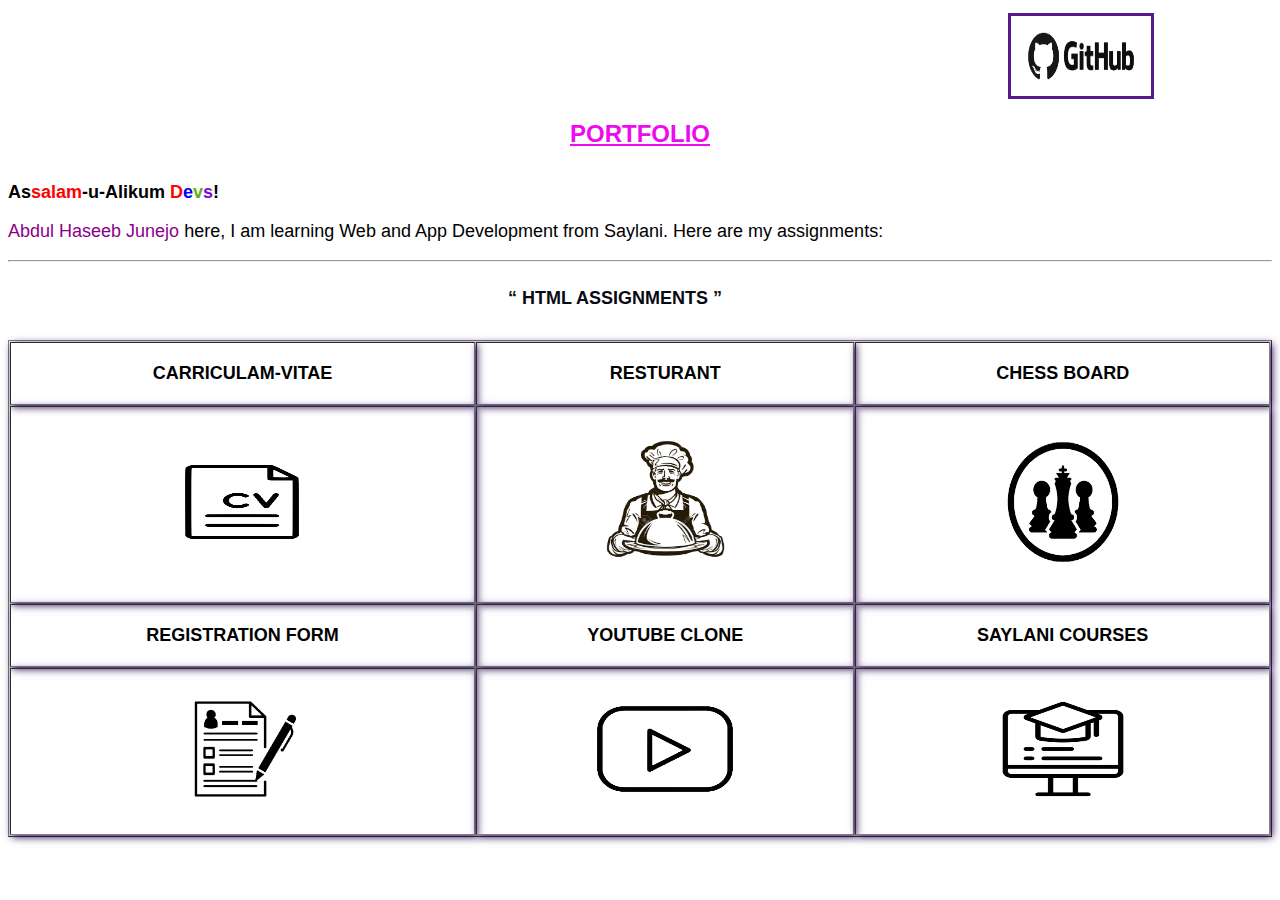
<file: Assignments/index.html>
<!DOCTYPE html>
<html lang="en">

<head>
    <meta charset="UTF-8">
    <meta name="viewport" content="width=device-width, initial-scale=1.0">
    <title>Document</title>
    <style>
        * {
            font-family: Arial, Helvetica, sans-serif ;
             font-size: large;
        }

        body{
            background-color:rgb(255, 255, 255);
        }

        .logo{
            height: 80px;
            width: 140px;
            margin-top: 5px;
            margin-left: 1000px;
            border-style: solid;
        }

        .headings {
            display: flex;
            flex-direction: column;
            align-items: center;
        }

        h1 {
            font-family: sans-serif;
            text-decoration: underline;
            color: rgb(238, 10, 238);
            font-size: x-large;
        }

        h2 {
             text-indent: 500px;
            color:rgb(9, 9, 19);
            font-size: x-large;
        }

        table{
            margin-top: 30px;
            background-color: rgb(255, 255, 255);
        }
        td{
            padding-top: 20px;
            padding-bottom: 20px;
            box-shadow: rgb(40, 7, 81) 2px 2px 8px;
            font-weight: bold;
            text-transform: uppercase;

        }

        .cv{
            height: 80px;
            width: 130px;
            
        }
        .rest{
            height: 150px;
            width: 150px;   
        }
        .chess{
            height: 120px;
            width: 150px;
        }
        .reg{
            height: 120px;
            width: 120px;
        }        
        .yout{
            height: 90px;
            width: 140px;
        }
        .courses{
            height: 100px;
            width: 140px;
        }
        
        .cv:hover{
            background-color: rgb(237, 234, 234);
        }
        .rest:hover{
            background-color: rgb(237, 234, 234);
        }
        .chess:hover{
            background-color: rgb(237, 234, 234);
        }
        .reg:hover{
            background-color: rgb(237, 234, 234);
        }
        .yout:hover{
            background-color: rgb(237, 234, 234);
        }
        .courses:hover{
            background-color: rgb(237, 234, 234);

        }



    </style>
</head>

<body>
        <div>
           <a href=""> <img class="logo" src="./imagesforportf/gitlogo.png" alt=""></a>
        </div>
    <div class="headings">
        <h1>PORTFOLIO</h1>
        
    </div>
    <h3>As<span style="color:red;" >salam</span>-u-Alikum <span style="color: red;">D</span><span style="color: blue;">e</span><span
            style="color: rgb(105, 172, 28);">v</span><span style="color: rgb(120, 14, 219);">s</span><span>!</span>
        </h4>
        <p> <span style="color: darkmagenta;" > Abdul Haseeb Junejo </span>here, I am learning Web and App Development from Saylani. Here are my assignments:</p>
        <hr>
        <h2> <q> HTML ASSIGNMENTS </q> </h2>
       
        <table cellspacing="1" border="" width="100%">
            <tr>
                
                <td align="center">Carriculam-Vitae</td>
                <td align="center">Resturant</td>
                <td align="center">Chess Board</td> 
        
            
        </tr>
            <tr>
                <td align="center"><a href="./Assign#1/index.html" target="_blank" ><img class="cv" src="./imagesforportf/cv-removebg-preview.png" alt=""></a></td>
                <td align="center"><a href="./Assign#2/index.html" target="_blank" ><img class="rest" src="./imagesforportf/rest-removebg-preview.png" alt=""></a></td>
                <td align="center"><a href="./Assign#3/ChessGame/index.html" target="_blank" ><img class="chess" src="./imagesforportf/chess-removebg-preview.png" alt=""></a></td>
                
            </tr>
   
            <tr>
                
                <td align="center">Registration Form</td>
                <td align="center">Youtube Clone</td>   
                <td align="center" >Saylani Courses</td>

            </tr>

            <tr>
                <td align="center"><a href="./Assign#4/index.html" target="_blank" ><img  class="reg" src="./imagesforportf/reg-removebg-preview.png" alt=""></a></td>
                <td align="center"><a href="./Assign#5/index.html" target="_blank"><img class="yout" src="./imagesforportf/youtube-removebg-preview.png" alt=""></a></td>
                <td align="center" ><a href="./Assign#6/index.html" target="_blank" > <img class="courses"  src="./imagesforportf/courses-removebg-preview.png" alt="">  </a> </td>
            </tr>


        </table>




</body>

</html>
</file>
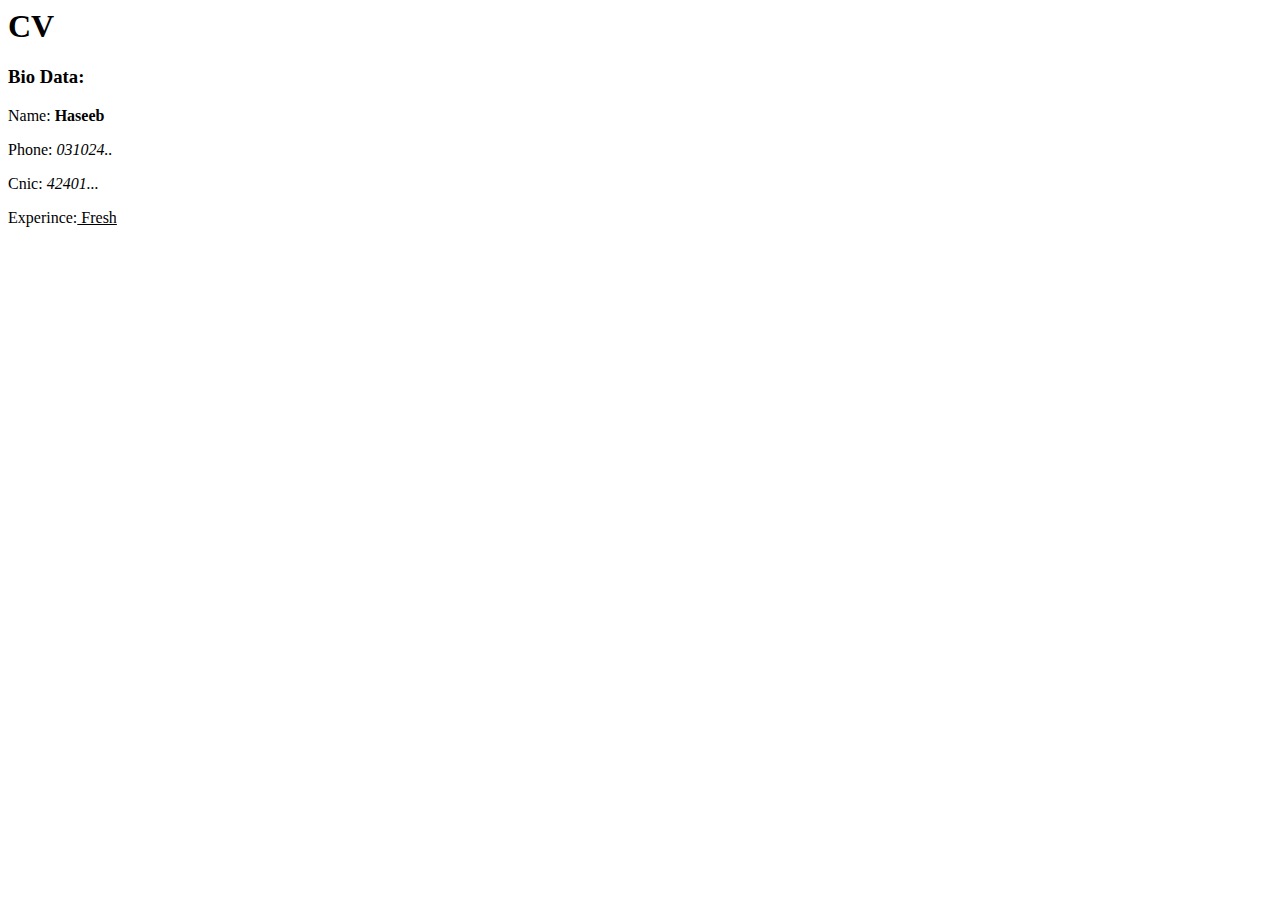
<file: Assignments/Assign#1/index.html>
<html>  
<head>

<title> Resume</title>

</head>

<body>
<h1>CV</h1>
<h3>Bio Data:</h3>
<p> Name:<b> Haseeb</b></p>
<p>Phone: <i>031024..</i></p>
<p>Cnic: <i>42401...</i></p>
<p>Experince:<u> Fresh</u></p>
</body>





</html>
</file>
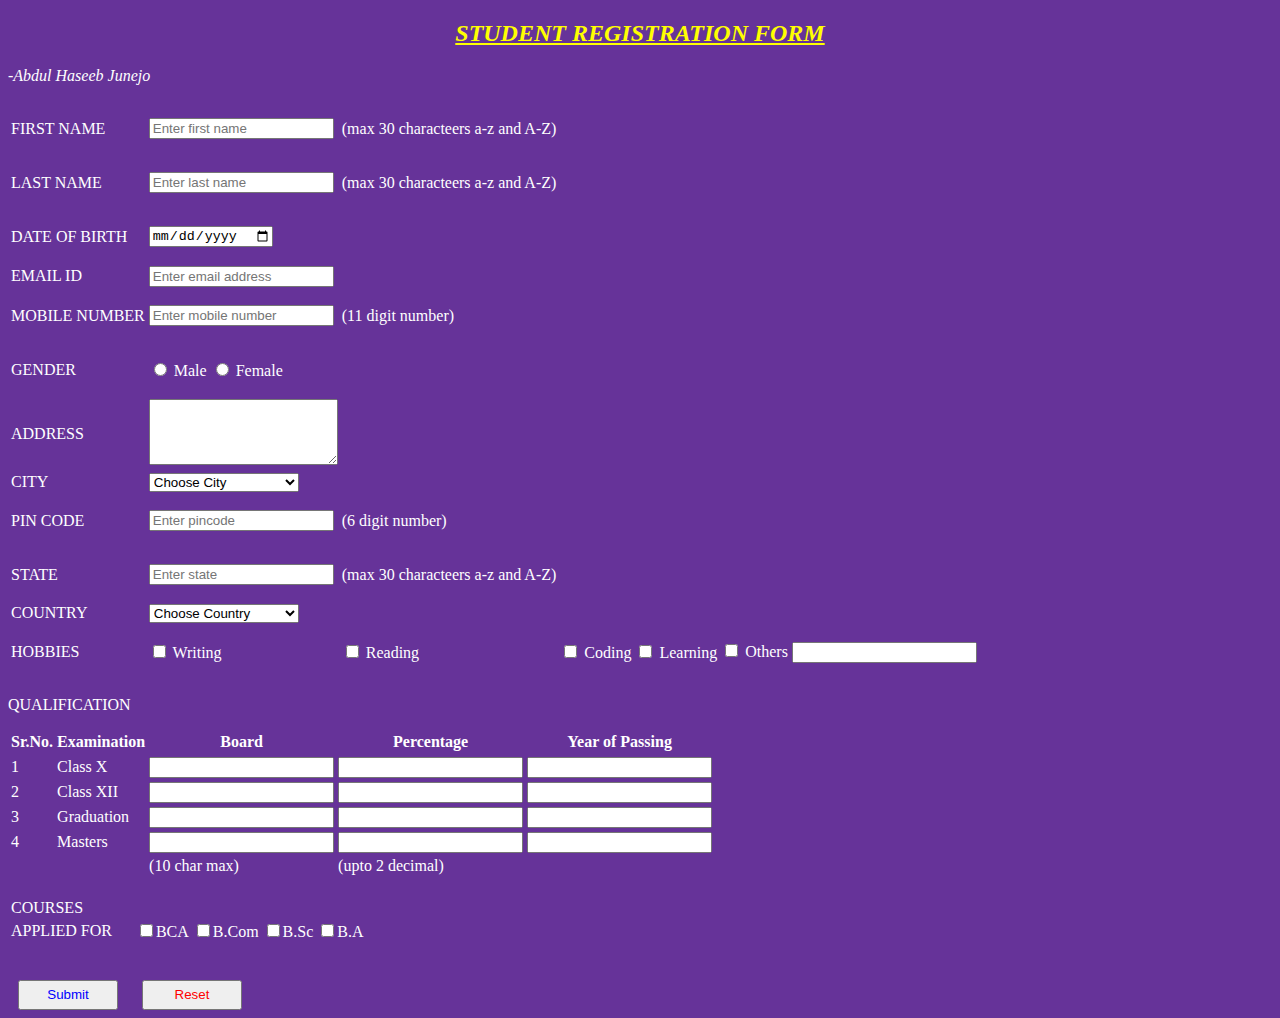
<file: Assignments/Assign#4/index.html>
<!DOCTYPE html>
<html lang="en">

<head>
    <meta charset="UTF-8">
    <meta name="viewport" content="width=device-width, initial-scale=1.0">
    <title>Registration Form</title>
</head>

<body style="background-color: rebeccapurple; font-size: medium; color: white;">
    <h2 align="center" style="color:yellow;" > <u><i> STUDENT REGISTRATION FORM </i></u> </h2> 
    <p style="margin-right: 800px;" > <i>-Abdul Haseeb Junejo</i></p>    
    <form action="submit" >
        <table>
            <tr>
                <td>FIRST NAME</td>
                <td><input type="text" required maxlength="30" placeholder="Enter first name"> </td>
                <td>
                    <p>(max 30 characteers a-z and A-Z)</p>
                </td>
            </tr>
            <tr>
                <td>LAST NAME</td>
                <td><input type="text" required maxlength="30" placeholder="Enter last name"> </td>
                <td>
                    <p>(max 30 characteers a-z and A-Z)</p>
                </td>
            </tr>
            <tr>
                <td>
                    <p>DATE OF BIRTH</p>
                </td>
                <td><input type="date" required></td>
            </tr>
            <tr>
                <td>EMAIL ID</td>
                <td><input type="email" required placeholder="Enter email address"></td>
            </tr>
            <tr>
                <td>
                    <p>MOBILE NUMBER</p>
                </td>
                <td><input type="tel" required maxlength="11" placeholder="Enter mobile number"></td>
                <td>
                    <p>(11 digit number)</p>
                </td>
            </tr>
            <tr>
                <td>
                    <p>GENDER</p>
                </td>
                <td>
                    <label> <input type="radio" value="m" name="gen" required> Male </label>
                    <label> <input type="radio" value="f" name="gen" required> Female </label>
                </td>
            </tr>
            <tr>
                <td>
                    <p>ADDRESS</p>
                </td>
                <td><textarea name="" id="" cols="21" rows="4"></textarea></td>
            </tr>
            <tr>
                <td>CITY</td>
               
              <td>
                <select name="" id="" required style="width: 150px;" >
                    <option value="" selected disabled >Choose City</option>
                    <option value="">Karachi</option>
                    <option value="">Hyderabad</option>
                    <option value="">Sukkur</option>
                </select>
             </td>
            </tr>
            <tr>
                <td>PIN CODE</td>
                <td><input type="tel" required maxlength="6" placeholder="Enter pincode"> </td>
                <td>
                    <p>(6 digit number)</p>
                </td>
            </tr>
            <tr>
                <td>STATE</td>
                <td><input type="text" required maxlength="30" placeholder="Enter state"> </td>
                <td>
                    <p>(max 30 characteers a-z and A-Z)</p>
                </td>
            </tr>
            <tr>
                <td>COUNTRY</td>
                <td>  <select name="" id="" style="width: 150px;" >
                    <option value="" selected disabled >Choose Country</option>
                    <option value="">Pakistan</option>
                    <option value="">India</option>
                    <option value="">Bangladsh</option>
                </select>  </td>
            </tr>
            <tr>
                <td>
                    <p>HOBBIES</p>
                </td>
                <td>
                    <input type="checkbox" name="hobby"> Writing
                </td>
                <td>
                    <input type="checkbox" name="hobby"> Reading
                </td>
                <td>
                    <input type="checkbox" name="hobby"> Coding
                </td>
                <td>
                    <input type="checkbox" name="hobby"> Learning
                </td>
                <td>
                    <input type="checkbox" name="hobby"> Others
                    <input type="text">
                </td>
            </tr>
        </table>
        <p>QUALIFICATION</p>
        <table>
            <tr>
                <thead>
                    <th>Sr.No.</th>
                    <th>Examination</th>
                    <th>Board</th>
                    <th>Percentage</th>
                    <th>Year of Passing</th>
                </thead>
                <tbody>
                        <td>1</td>
                        <td>Class X</td>
                        <td><input type="text" required maxlength="10"></td>
                        <td><input type="text" required maxlength="5"></td>
                        <td><input type="text" required></td>

                    </tr>
                    <tr>
                        <td>2</td>
                        <td>Class XII</td>
                        <td><input type="text" required maxlength="10"></td>
                        <td><input type="text" required maxlength="5"></td>
                        <td><input type="text" required></td>

                    </tr>
                    <tr>
                        <td>3</td>
                        <td>Graduation</td>
                        <td><input type="text" required maxlength="10"></td>
                        <td><input type="text" required maxlength="5"></td>
                        <td><input type="text" required></td>

                    </tr>
                    <tr>
                        <td>4</td>
                        <td>Masters</td>
                        <td><input type="text" required maxlength="10"></td>
                        <td><input type="text" required maxlength="5"></td>
                        <td><input type="text" required></td>

                    </tr>

                </tbody>
            <tfoot>
                <tr>
                    <td></td>
                    <td></td>
                    <td>(10 char max)</td>
                    <td>(upto 2 decimal)</td>
                </tr>
            </tfoot>
        </table>
        <br>
        <table>
            <tr>
                <td>COURSES</td>
            </tr>
            <tr>
                <td>APPLIED FOR</td>
                <td></td>
                <td></td>
                <td> </td>
                <td></td>
                <td> </td>
                <td><input type="checkbox">BCA</td>
                <td><input type="checkbox">B.Com</td>
                <td><input type="checkbox">B.Sc</td>
                <td><input type="checkbox">B.A</td>
            </tr>
        </table>
        <br><br>
        <button style="margin-right: 20px;margin-left: 10px;width: 100px;height: 30px;color: blue;" type="submit" >Submit</button>
        <button style="margin-right: 20px;width: 100px;height: 30px;color: red;" type="reset"  >Reset</button>
    </form>
</body>

</html>
</file>
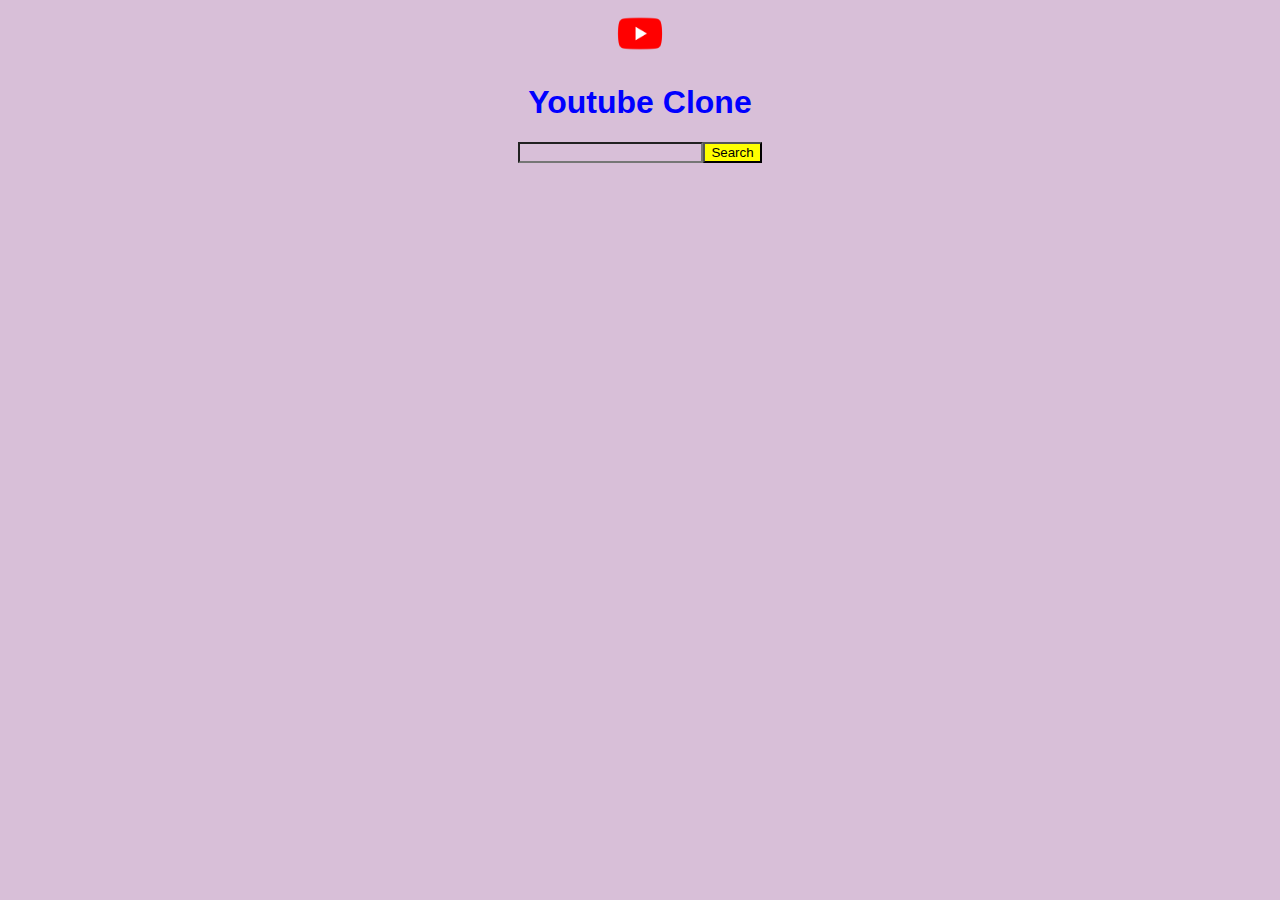
<file: Assignments/Assign#5/index.html>
<!DOCTYPE html>
<html lang="en">

<head>
    <meta charset="UTF-8">
    <meta name="viewport" content="width=device-width, initial-scale=1.0">
    <title>Youtube</title>
    <link rel="stylesheet" href="style.css">
</head>

<body>
    <center>
        <table>

            <tr> <img src="./yout.png" height="1%" width="4%" alt=""> </tr>
            <tr>
                <h1 class="clone"> Youtube Clone </h1>
            </tr>
            <tr> <input type="search" name="" id="" class="clone" > </tr>
            <tr> <button class="clone" > Search </button> </tr>

        </table> <br><br>
    </center>
    <table>
        <td>
            <iframe width="300" height="180" src="https://www.youtube.com/embed/3FGhbiKkNiI"
                title="YouTube video player" frameborder="0"
                allow="accelerometer; autoplay; clipboard-write; encrypted-media; gyroscope; picture-in-picture; web-share"
                allowfullscreen></iframe>
        </td>


        <td>
            <iframe width="300" height="180" src="https://www.youtube.com/embed/gLUV8mvB81A"
                title="YouTube video player" frameborder="0"
                allow="accelerometer; autoplay; clipboard-write; encrypted-media; gyroscope; picture-in-picture; web-share"
                allowfullscreen></iframe>
        </td>

        <td>
            <iframe width="300" height="180" src="https://www.youtube.com/embed/ddCmdkfDqWE"
                title="YouTube video player" frameborder="0"
                allow="accelerometer; autoplay; clipboard-write; encrypted-media; gyroscope; picture-in-picture; web-share"
                allowfullscreen></iframe>
        </td>

        <td>
            <iframe width="300" height="180" src="https://www.youtube.com/embed/tBbdSzwxqyY"
                title="YouTube video player" frameborder="0"
                allow="accelerometer; autoplay; clipboard-write; encrypted-media; gyroscope; picture-in-picture; web-share"
                allowfullscreen></iframe>
        </td>

        <td>
            <iframe width="300" height="180" src="https://www.youtube.com/embed/3FGhbiKkNiI"
                title="YouTube video player" frameborder="0"
                allow="accelerometer; autoplay; clipboard-write; encrypted-media; gyroscope; picture-in-picture; web-share"
                allowfullscreen></iframe>
        </td>

        <tr>
        <td>
            <iframe width="300" height="180" src="https://www.youtube.com/embed/gLUV8mvB81A"
                title="YouTube video player" frameborder="0"
                allow="accelerometer; autoplay; clipboard-write; encrypted-media; gyroscope; picture-in-picture; web-share"
                allowfullscreen></iframe>
        </td>

        <td>
            <iframe width="300" height="180" src="https://www.youtube.com/embed/ddCmdkfDqWE"
                title="YouTube video player" frameborder="0"
                allow="accelerometer; autoplay; clipboard-write; encrypted-media; gyroscope; picture-in-picture; web-share"
                allowfullscreen></iframe>
        </td>

        <td>
            <iframe width="300" height="180" src="https://www.youtube.com/embed/tBbdSzwxqyY"
                title="YouTube video player" frameborder="0"
                allow="accelerometer; autoplay; clipboard-write; encrypted-media; gyroscope; picture-in-picture; web-share"
                allowfullscreen></iframe>
        </td>

        <td>
            <iframe width="300" height="180" src="https://www.youtube.com/embed/gLUV8mvB81A"
                title="YouTube video player" frameborder="0"
                allow="accelerometer; autoplay; clipboard-write; encrypted-media; gyroscope; picture-in-picture; web-share"
                allowfullscreen></iframe>
        </td>
        
        <td>
            <iframe width="300" height="180" src="https://www.youtube.com/embed/tBbdSzwxqyY"
                title="YouTube video player" frameborder="0"
                allow="accelerometer; autoplay; clipboard-write; encrypted-media; gyroscope; picture-in-picture; web-share"
                allowfullscreen></iframe>
        </td>

    </tr>

    <tr>
        <td>
            <iframe width="300" height="180" src="https://www.youtube.com/embed/gLUV8mvB81A"
                title="YouTube video player" frameborder="0"
                allow="accelerometer; autoplay; clipboard-write; encrypted-media; gyroscope; picture-in-picture; web-share"
                allowfullscreen></iframe>
        </td>

        <td>
            <iframe width="300" height="180" src="https://www.youtube.com/embed/ddCmdkfDqWE"
                title="YouTube video player" frameborder="0"
                allow="accelerometer; autoplay; clipboard-write; encrypted-media; gyroscope; picture-in-picture; web-share"
                allowfullscreen></iframe>
        </td>

        <td>
            <iframe width="300" height="180" src="https://www.youtube.com/embed/tBbdSzwxqyY"
                title="YouTube video player" frameborder="0"
                allow="accelerometer; autoplay; clipboard-write; encrypted-media; gyroscope; picture-in-picture; web-share"
                allowfullscreen></iframe>
        </td>

        <td>
            <iframe width="300" height="180" src="https://www.youtube.com/embed/gLUV8mvB81A"
                title="YouTube video player" frameborder="0"
                allow="accelerometer; autoplay; clipboard-write; encrypted-media; gyroscope; picture-in-picture; web-share"
                allowfullscreen></iframe>
        </td>
        
        <td>
            <iframe width="300" height="180" src="https://www.youtube.com/embed/tBbdSzwxqyY"
                title="YouTube video player" frameborder="0"
                allow="accelerometer; autoplay; clipboard-write; encrypted-media; gyroscope; picture-in-picture; web-share"
                allowfullscreen></iframe>
        </td>

    </tr>

    </table>




</body>

</html>
</file>
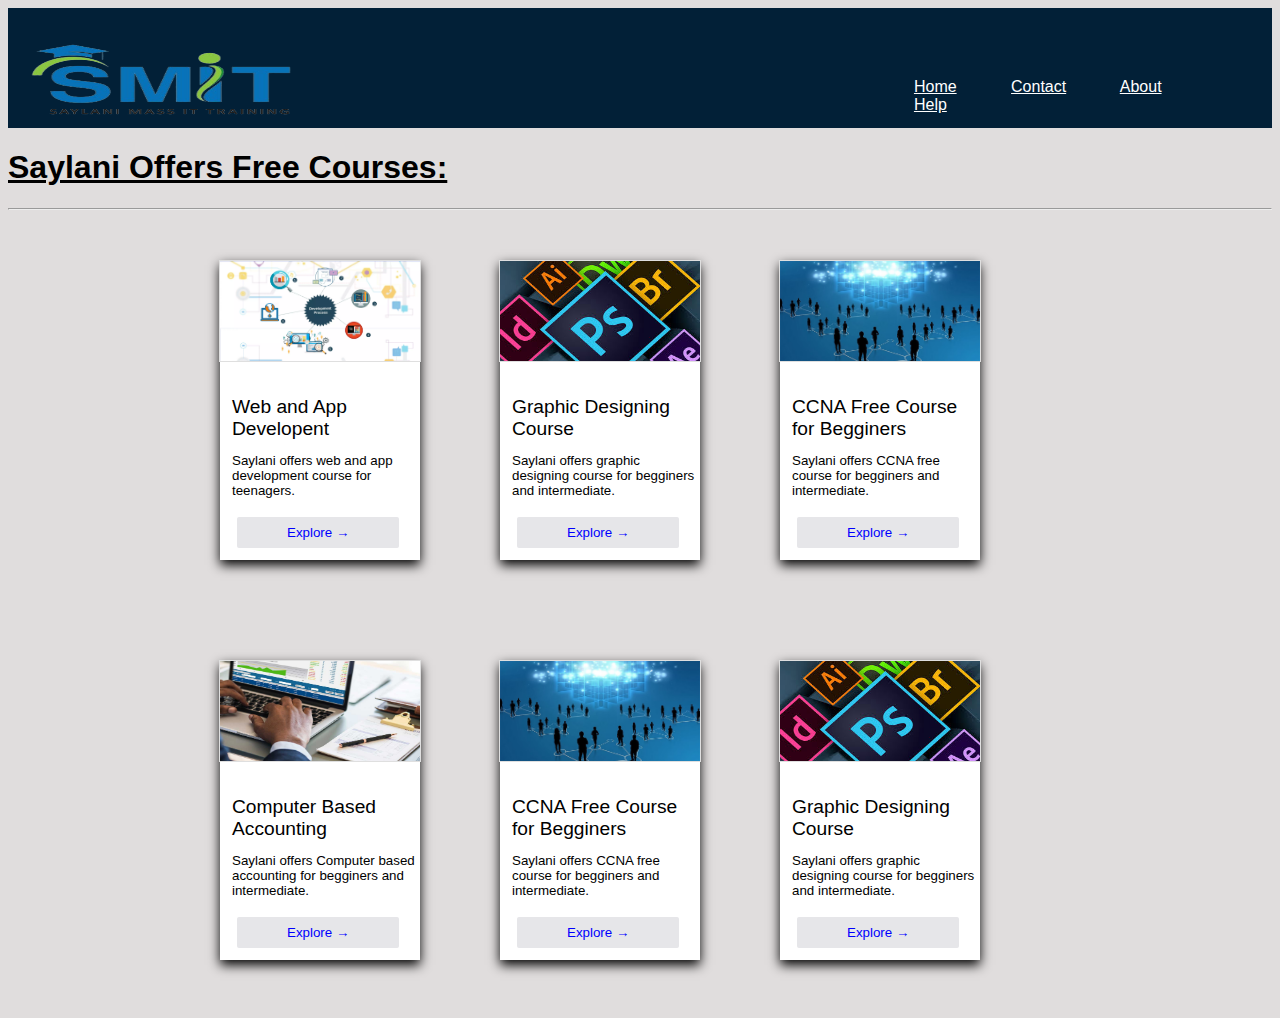
<file: Assignments/Assign#6/index.html>
<!DOCTYPE html>
<html lang="en">

<head>
    <meta charset="UTF-8">
    <meta name="viewport" content="width=device-width, initial-scale=1.0">
    <title>Courses</title>
    <style>
        body {
            background-color: rgb(224, 221, 221);
            font-family: Arial, Helvetica, sans-serif;
        }

        p {
            font-size: smaller;
        }

        .main {
            margin-top: 50px;
            display: flex;
            align-items: center;
            justify-content: center;
        }

        .card {
            margin-right: 80px;
            margin-bottom: 50px;
            width: 200px;
            height: 300px;
            background-color: white;
            box-shadow: rgba(0, 0, 0, 1) 0px 5px 11px;
        
        }


        .inside-div {
            margin-left: 12px;
            display: flex;
            flex-direction: column;
        }

        img {
            width: 200px;
            height: 100px;
            margin-left: -1px;
            border: 1px solid rgb(223, 223, 223);
        }

        .heading {
            font-size: larger;
            margin: 0;
            margin-top: 30px;
        }

        .div-container {
            width: 50px;
        }

        .explore {
            margin-top: 5px;
            padding: 8px 50px;
            cursor: pointer;
            color: blue;
            background-color: rgb(230, 230, 233);
            border: black;
            margin-left: 5px;
            border-radius: 2px;
            transition: background-color 0.5s;
        }

        .explore:hover {
            background-color: rgb(161, 155, 155);
        }

        .logo {
            border: none;
            width: fit-content;
            height: 150px;
            width: 330px;
        }

        .header {
            background-color: rgb(2, 32, 55);
            display: flex; 
            height: 120px;
        }

        .head-button {
            color: white;
            margin-right: 50px;
        }

        .div-head {
            margin-left: 600px;
            margin-top: 70px;
            margin-bottom: 50PX;
        }

        .main-head-container {

            text-decoration: underline;
        }
    </style>
</head>

<body>

    <div class="header">
        <img class="logo" src="./images/syal-removebg-preview.png" alt=""  >
        <div class="div-head">
            <a class="head-button" href="https://forms.saylaniwelfare.com/en">Home</a>
            <a class="head-button" href="https://forms.saylaniwelfare.com/en">Contact</a>
            <a class="head-button" href="https://forms.saylaniwelfare.com/en">About</a>
            <a class="head-button" href="https://forms.saylaniwelfare.com/en">Help</a>
        </div>
    </div>

    
    <div class="main-head-container">
        <h1 class="main-heading">Saylani Offers Free Courses:</h1>
    </div>
    
    <hr>
    <div class="main">
        <div class="card">
            <img src="./images/webANDapp.webp" alt="">
            <div class="inside-div">
                <p class="heading">Web and App Developent</p>
                <p>Saylani offers web and app development course for teenagers.</p>
                <div class="button-div">
                    <a href="https://forms.saylaniwelfare.com/en"><button class="explore">Explore &#8594;</button></a>
                </div>
            </div>
        </div>
        <div class="card">
            <img src="./images/graphicDesign.jpg" alt="">
            <div class="inside-div">
                <p class="heading">Graphic Designing Course</p>
                <p>Saylani offers graphic designing course for begginers and intermediate.</p>
                <div class="button-div">
                    <a href="https://forms.saylaniwelfare.com/en"><button class="explore">Explore &#8594;</button></a>
                </div>
            </div>
        </div>

        <div class="card">
            <img src="./images/ccna.jpg" alt="">
            <div>
                <div class="inside-div">
                    <p class="heading">CCNA Free Course for Begginers</p>
                    <p>Saylani offers CCNA free course for begginers and intermediate.</p>
                    <div class="button-div">
                        <a href="https://forms.saylaniwelfare.com/en"><button class="explore">Explore
                                &#8594;</button></a>
                    </div>
                </div>
            </div>
        </div>
    </div>

    <div class="main">
        <div class="card">
            <img src="./images/CBA.jpg" alt="">
            <div>
                <div class="inside-div">
                    <p class="heading">Computer Based Accounting</p>
                    <p>Saylani offers Computer based accounting for begginers and intermediate.</p>
                    <div class="button-div">
                        <a href="https://forms.saylaniwelfare.com/en"><button class="explore">Explore
                                &#8594;</button></a>
                    </div>
                </div>
            </div>
        </div>
        <div class="card">
            <img src="./images/ccna.jpg" alt="">
            <div>
                <div class="inside-div">
                    <p class="heading">CCNA Free Course for Begginers</p>
                    <p>Saylani offers CCNA free course for begginers and intermediate.</p>
                    <div class="button-div">
                        <a href="https://forms.saylaniwelfare.com/en"><button class="explore">Explore
                                &#8594;</button></a>
                    </div>
                </div>
            </div>
        </div>
        <div class="card">
            <img src="./images/graphicDesign.jpg" alt="">
            <div class="inside-div">
                <p class="heading">Graphic Designing Course</p>
                <p>Saylani offers graphic designing course for begginers and intermediate.</p>
                <div class="button-div">
                    <a href="https://forms.saylaniwelfare.com/en"><button class="explore">Explore &#8594;</button></a>
                </div>
            </div>
        </div>
    </div>

</body>

</html>
</file>
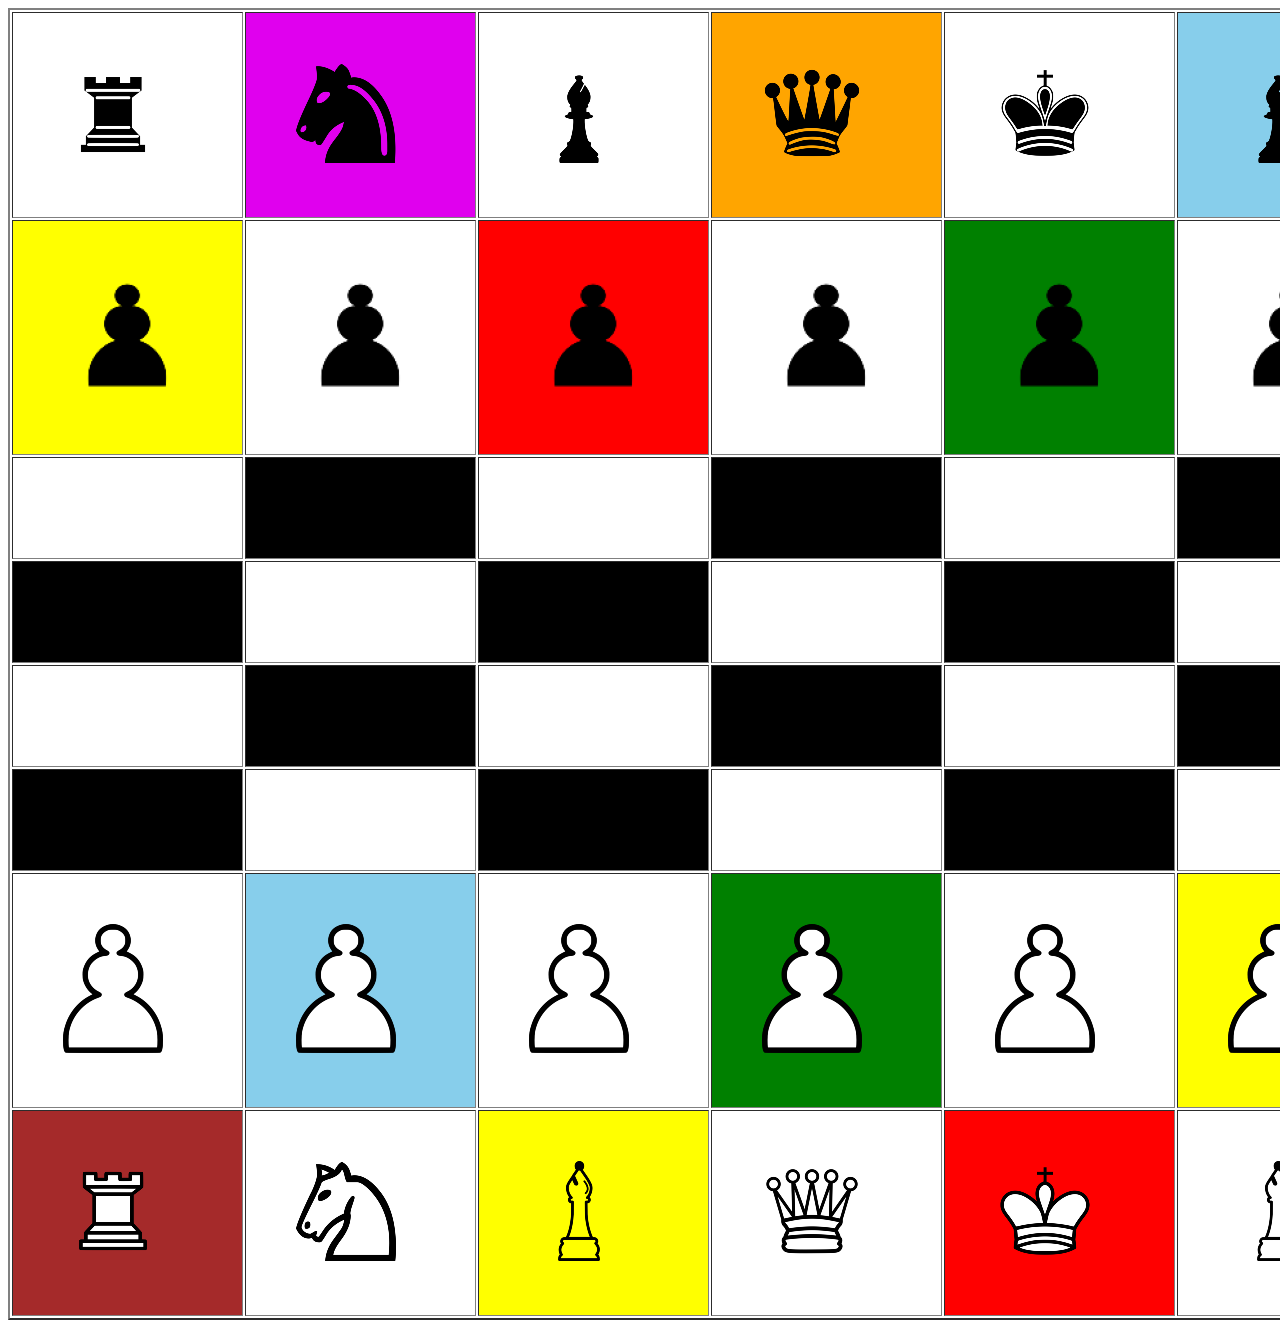
<file: Assignments/Assign#3/ChessGame/index.html>
<!DOCTYPE html>
<html lang="en">

<head>
    <meta charset="UTF-8">
    <meta name="viewport" content="width=device-width, initial-scale=1.0">
    <title>Chess Board</title>
</head>

<body>
    <table align="center" border="2" cellpadding="50">
        <tr>
            <td><img src="./images/blackKing.png" alt=""></td>
            <td bgcolor="yellowishgreen"><img src="./images/blackHorse.png" alt=""></td>
            <td><img src="./images/blackBall.png" alt=""></td>
            <td bgcolor="orange"><img src="./images/blackQueen.png" alt=""></td>
            <td><img src="./images/blackPlus.png" alt=""></td>
            <td bgcolor="skyblue"><img src="./images/blackBall.png" alt=""></td>
            <td><img src="./images/blackHorse.png" alt=""></td>
            <td bgcolor="brown"><img src="./images//blackKing.png" alt=""></td>
        </tr>
        <tr>
            <td bgcolor="yellow"><img src="./images/black.png" alt=""></td>
            <td><img src="./images/black.png" alt=""></td>
            <td bgcolor="red"><img src="./images/black.png" alt=""></td>
            <td><img src="./images/black.png" alt=""></td>
            <td bgcolor="green"><img src="./images/black.png" alt=""></td>
            <td><img src="./images/black.png" alt=""></td>
            <td bgcolor="blue"><img src="./images/black.png" alt=""></td>
            <td><img src="./images/black.png" alt=""></td>
        </tr>
        <tr>
            <td></td>
            <td bgcolor="black"></td>
            <td></td>
            <td bgcolor="black"></td>
            <td></td>
            <td bgcolor="black"></td>
            <td></td>
            <td bgcolor="black"></td>
        </tr>
        <tr>
            <td bgcolor="black"></td>
            <td></td>
            <td bgcolor="black"></td>
            <td></td>
            <td bgcolor="black"></td>
            <td></td>
            <td bgcolor="black"></td>
            <td></td>
        </tr>
        <tr>
            <td></td>
            <td bgcolor="black"></td>
            <td></td>
            <td bgcolor="black"></td>
            <td></td>
            <td bgcolor="black"></td>
            <td></td>
            <td bgcolor="black"></td>
        </tr>
        <tr>
            <td bgcolor="black"></td>
            <td></td>
            <td bgcolor="black"></td>
            <td></td>
            <td bgcolor="black"></td>
            <td></td>
            <td bgcolor="black"></td>
            <td></td>
        </tr>
        <tr>
            <td><img src="./images/white.png" alt=""></td>
            <td bgcolor="skyblue"><img src="./images/white.png" alt=""></td>
            <td><img src="./images/white.png" alt=""></td>
            <td bgcolor="green"><img src="./images/white.png" alt=""></td>
            <td><img src="./images/white.png" alt=""></td>
            <td bgcolor="yellow"><img src="./images/white.png" alt=""></td>
            <td><img src="./images/white.png" alt=""></td>
            <td bgcolor="red"><img src="./images/white.png" alt=""></td>
        </tr>
        <tr>
            <td bgcolor="brown"><img src="./images/whiteKing.png" alt=""></td>
            <td><img src="./images/whiteHorse.png" alt=""></td>
            <td bgcolor="yellow"><img src="./images/whiteBall.png" alt=""></td>
            <td><img src="./images/WhiteQueen.png" alt=""></td>
            <td bgcolor="red"><img src="./images/WhitePlus.png" alt=""></td>
            <td><img src="./images/whiteBall.png" alt=""></td>
            <td bgcolor="green"><img src="./images/whiteHorse.png" alt=""></td>
            <td><img src="./images/whiteKing.png" alt=""></td>
        </tr>
    </table>
</body>

</html>
</file>
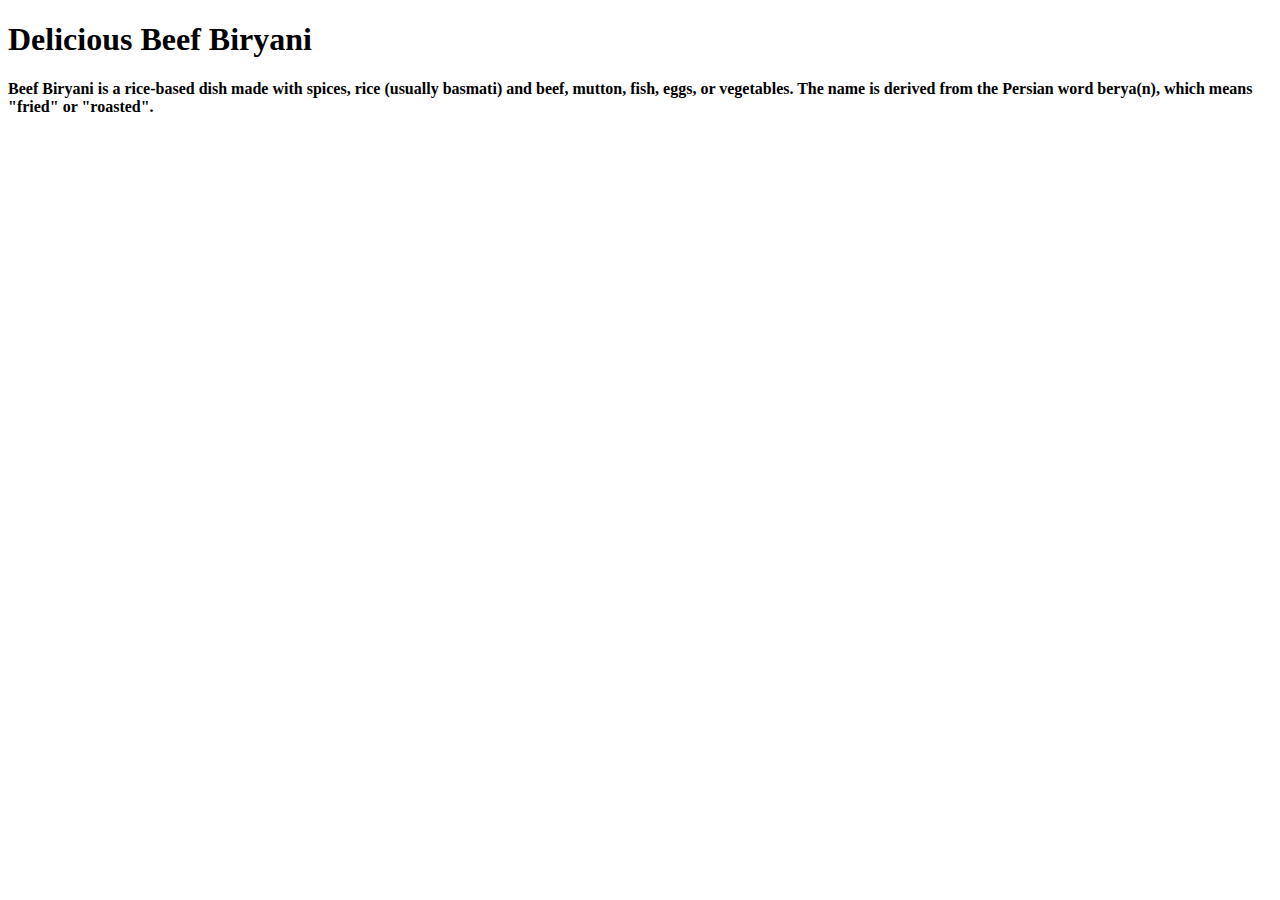
<file: Assignments/Assign#2/category/biryani.html>
<!DOCTYPE html>
<html lang="en">

<head>
    <meta charset="UTF-8">
    <meta name="viewport" content="width=device-width, initial-scale=1.0">
    <title>Biryani</title>
</head>

<body>

    <h1>Delicious Beef Biryani</h1>
    <p> <b>
            Beef Biryani is a rice-based dish made with spices, rice (usually basmati) and beef, mutton, fish, eggs, or
            vegetables. The name is derived from the Persian word berya(n), which means "fried" or "roasted".
    </p> </b>

    <iframe width="90%" height="500" src="https://www.youtube.com/embed/_nmgLPYy5O0" title="YouTube video player"
        frameborder="0"
        allow="accelerometer; autoplay; clipboard-write; encrypted-media; gyroscope; picture-in-picture; web-share"
        allowfullscreen></iframe>


    <!-- <img src="https://media3.giphy.com/media/lfamVzNefDd8fypkaK/giphy.gif" alt="" height="500px" width="90%"> -->

</body>

</html>
</file>
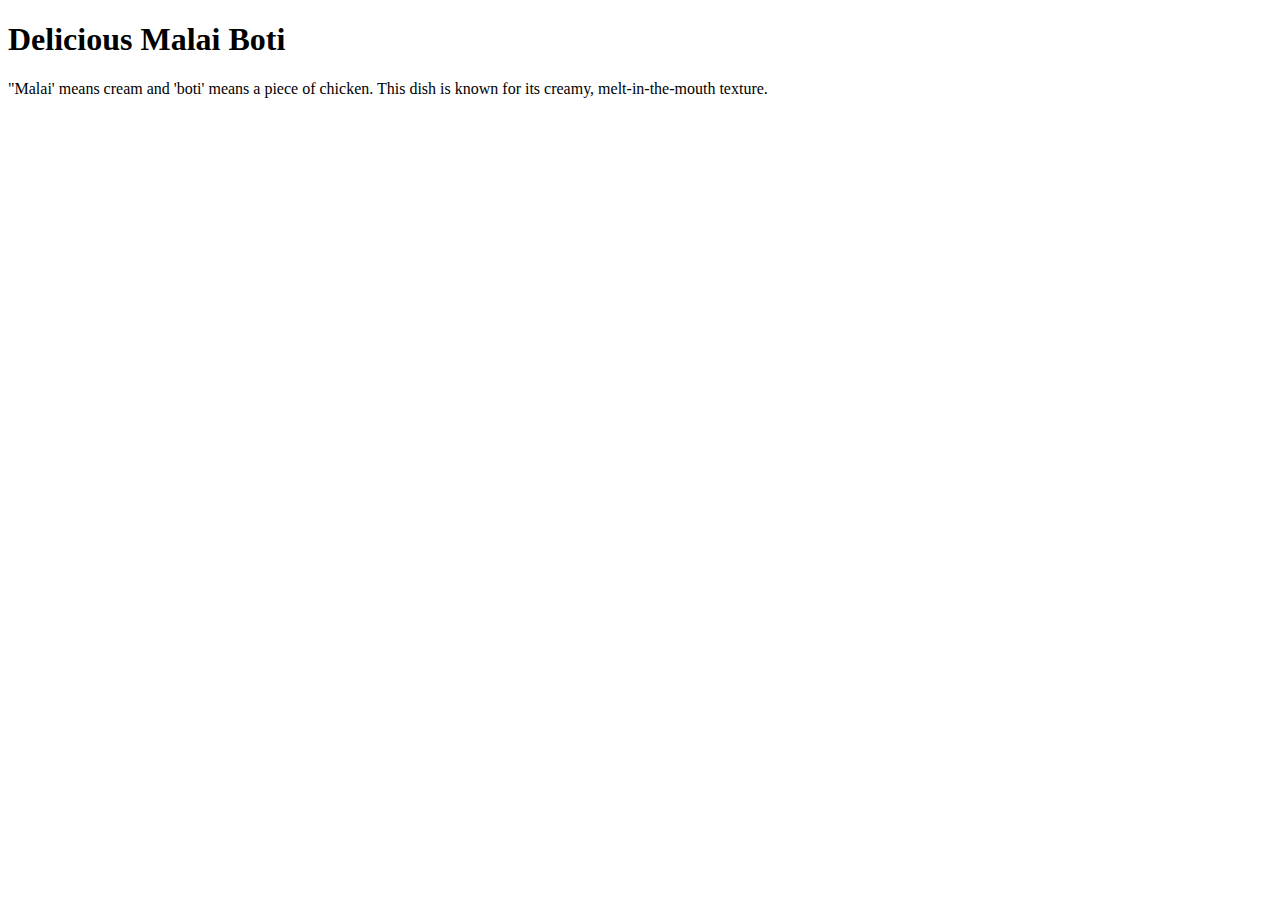
<file: Assignments/Assign#2/category/malaiboti.html>
<!DOCTYPE html>
<html lang="en">

<head>
    <meta charset="UTF-8">
    <meta name="viewport" content="width=device-width, initial-scale=1.0">
    <title>Mali Boti</title>
</head>

<body>

    <h1>Delicious Malai Boti</h1>
    <p>
        "Malai' means cream and 'boti' means a piece of chicken. This dish is known for its creamy, melt-in-the-mouth
        texture.
    </p>

    <iframe width="560" height="315" src="https://www.youtube.com/embed/JHjsNAEWog8" title="YouTube video player"
        frameborder="0"
        allow="accelerometer; autoplay; clipboard-write; encrypted-media; gyroscope; picture-in-picture; web-share"
        allowfullscreen></iframe>

        <br> <br>
    <iframe
        src="https://www.google.com/maps/embed?pb=!1m18!1m12!1m3!1d3617.5405065688974!2d67.03851317430124!3d24.947718641762364!2m3!1f0!2f0!3f0!3m2!1i1024!2i768!4f13.1!3m3!1m2!1s0x3eb3416be3027dbd%3A0x2d060449d4f497e0!2sKhyber%20Shinwari%20Restaurant!5e0!3m2!1sen!2s!4v1689417127968!5m2!1sen!2s"
        width="600" height="450" style="border:0;" allowfullscreen="" loading="lazy"
        referrerpolicy="no-referrer-when-downgrade"></iframe>

</body>

</html>
</file>
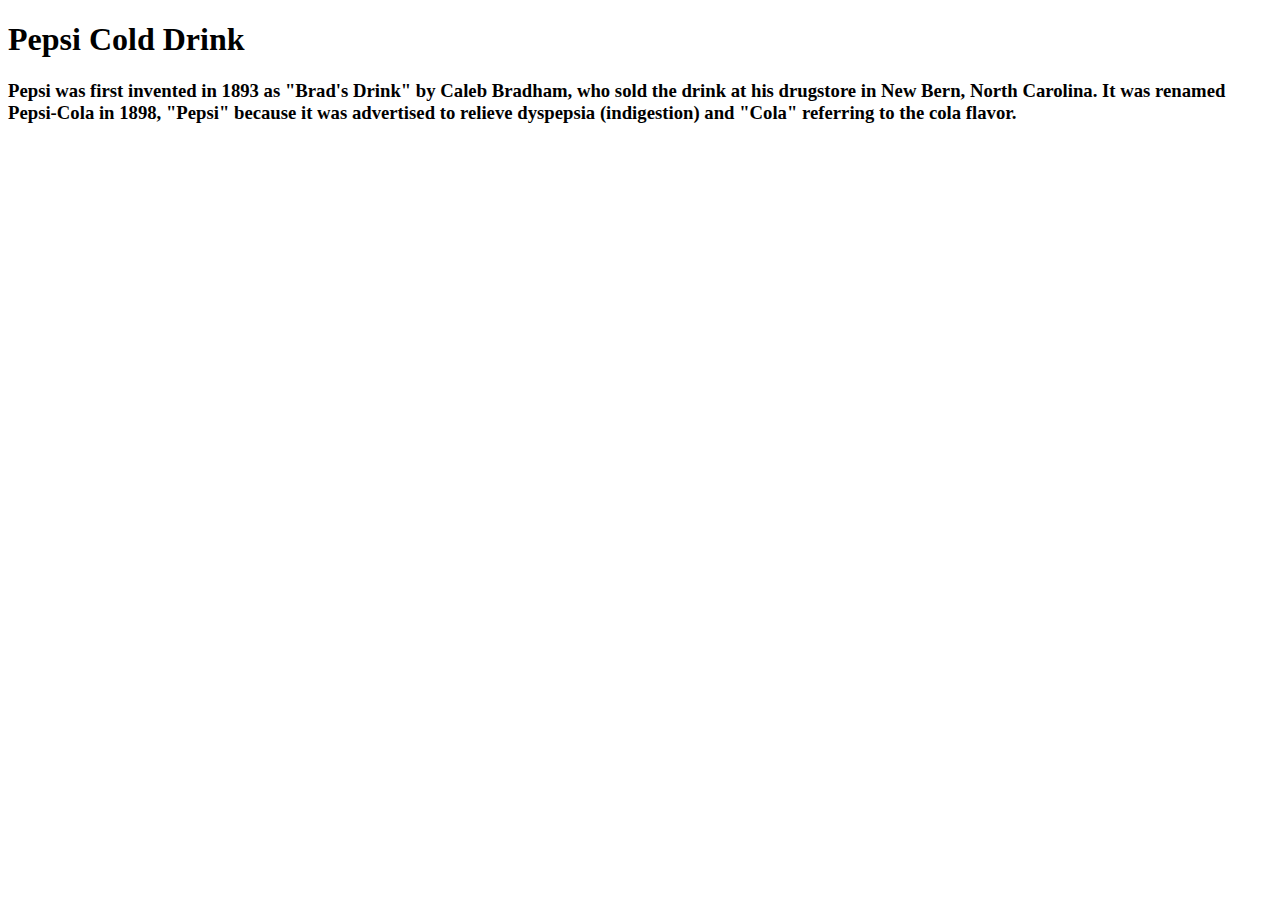
<file: Assignments/Assign#2/category/pepsi.html>
<!DOCTYPE html>
<html lang="en">

<head>
    <meta charset="UTF-8">
    <meta name="viewport" content="width=device-width, initial-scale=1.0">
    <title>Document</title>
</head>

<body>
    <h1>Pepsi Cold Drink</h1>
    <h3>
        Pepsi was first invented in 1893 as "Brad's Drink" by Caleb Bradham, who sold the drink at his drugstore in New
        Bern, North Carolina. It was renamed Pepsi-Cola in 1898, "Pepsi" because it was advertised to relieve dyspepsia
        (indigestion) and "Cola" referring to the cola flavor.
    </h3>

</body>

</html>
</file>
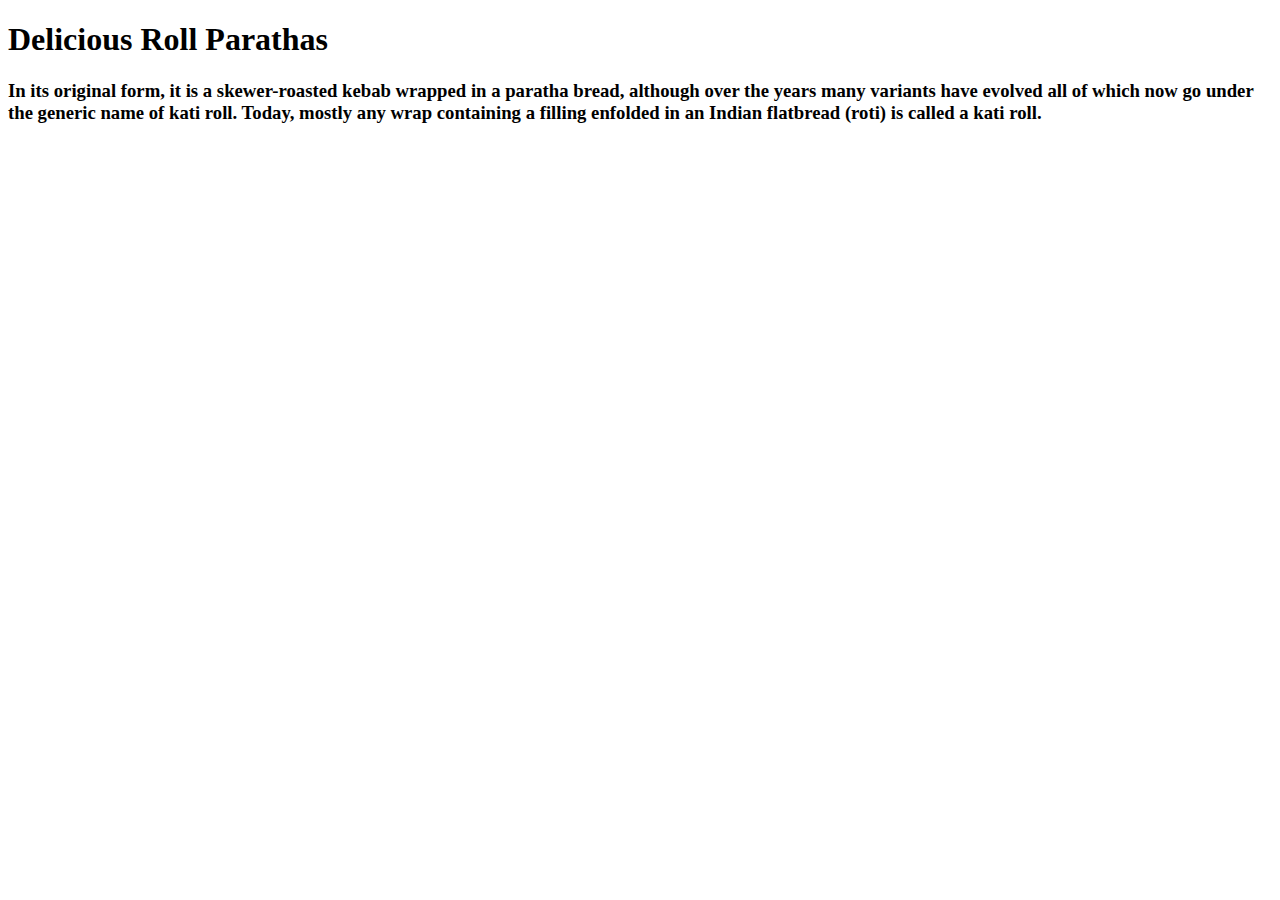
<file: Assignments/Assign#2/category/roll.html>
<!DOCTYPE html>
<html lang="en">

<head>
    <meta charset="UTF-8">
    <meta name="viewport" content="width=device-width, initial-scale=1.0">
    <title>Document</title>
</head>

<body>
    <h1>Delicious Roll Parathas</h1>
    <h3>
        In its original form, it is a skewer-roasted kebab wrapped in a paratha bread, although over the years many variants have evolved all of which now go under the generic name of kati roll. Today, mostly any wrap containing a filling enfolded in an Indian flatbread (roti) is called a kati roll.
    </h3>


</body>

</html>
</file>
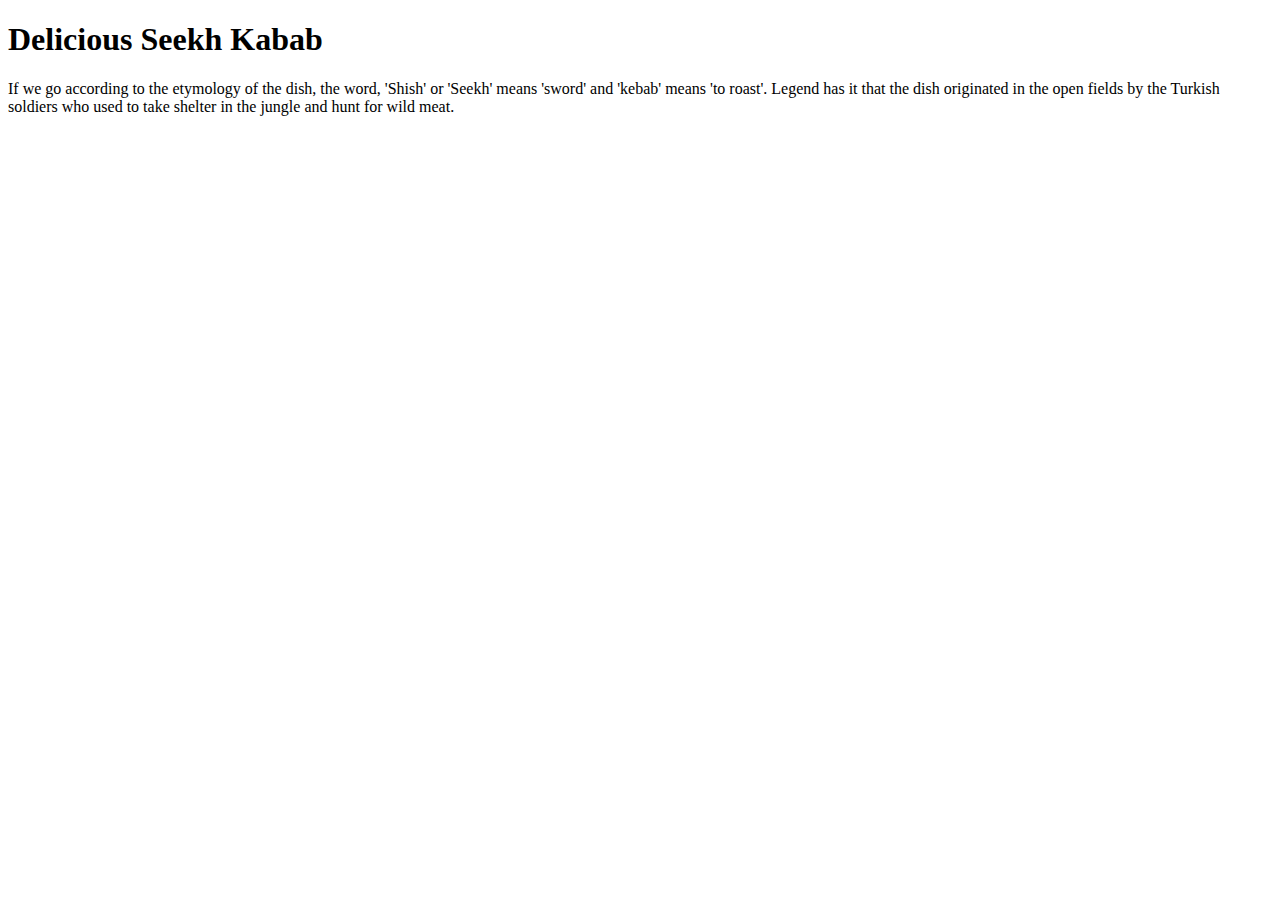
<file: Assignments/Assign#2/category/seekh.html>
<!DOCTYPE html>
<html lang="en">
<head>
    <meta charset="UTF-8">
    <meta name="viewport" content="width=device-width, initial-scale=1.0">
    <title>Document</title>
</head>
<body>
    
    
    <h1>Delicious Seekh Kabab</h1>
    <p>
        If we go according to the etymology of the dish, the word, 'Shish' or 'Seekh' means 'sword' and 'kebab' means
        'to roast'. Legend has it that the dish originated in the open fields by the Turkish soldiers who used to take
        shelter in the jungle and hunt for wild meat.
    </p>


</body>
</html>
</file>
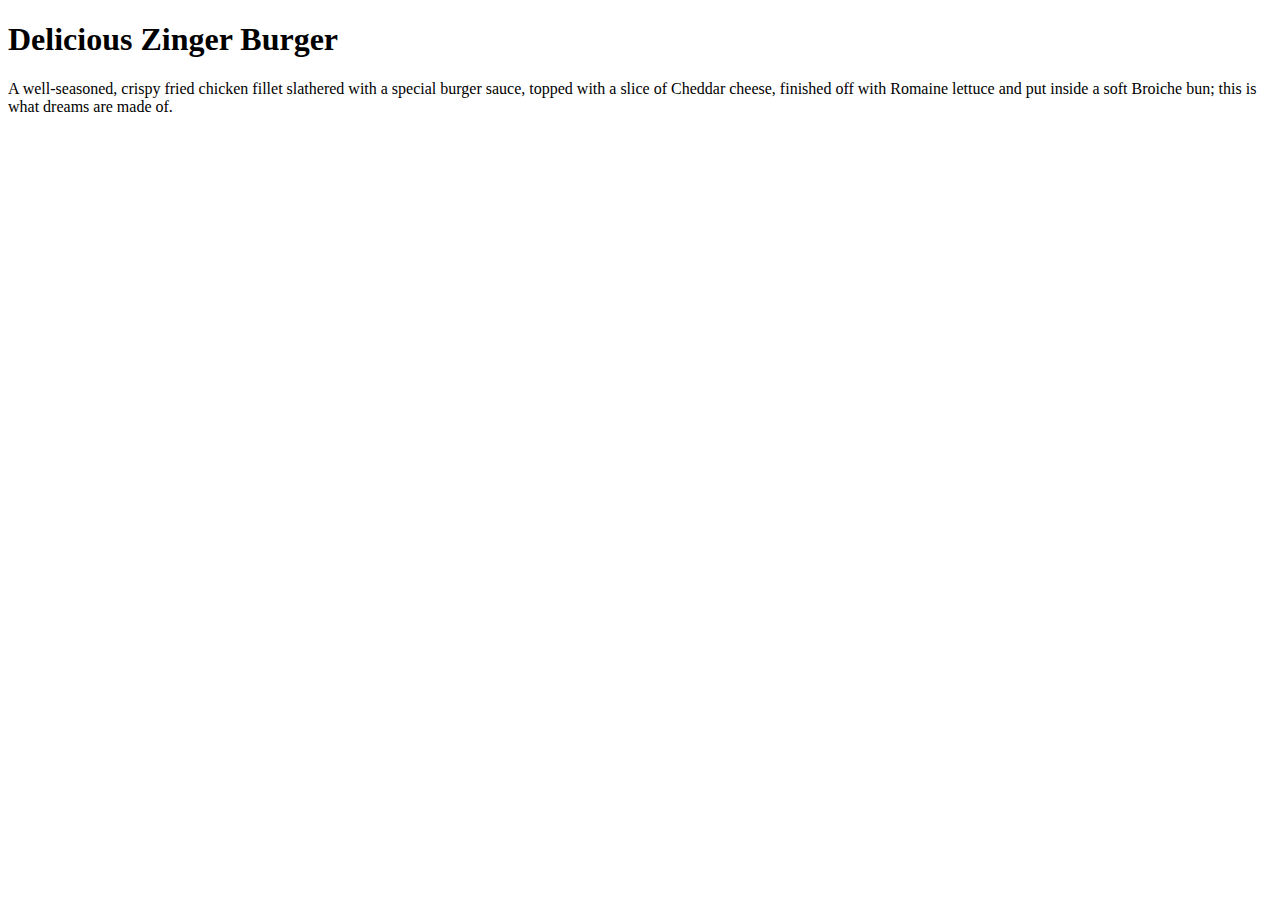
<file: Assignments/Assign#2/category/zinger.html>
<!DOCTYPE html>
<html lang="en">

<head>
    <meta charset="UTF-8">
    <meta name="viewport" content="width=device-width, initial-scale=1.0">
    <title>Document</title>
</head>

<body>

    <h1>Delicious Zinger Burger</h1>
    <p>
        A well-seasoned, crispy fried chicken fillet slathered with a special burger sauce, topped with a slice of
        Cheddar cheese, finished off with Romaine lettuce and put inside a soft Broiche bun; this is what dreams are
        made of.
    </p>


</body>

</html>
</file>
<file: Assignments/Assign#5/style.css>
*{
    background-color: thistle;
}

h1.clone{
    
    color: blue;
    font-family: 'Trebuchet MS', 'Lucida Sans Unicode', 'Lucida Grande', 'Lucida Sans', Arial, sans-serif;
}

input.clone{

    color: black;
}

button.clone{
    color:black;
    background-color: yellow;
}
</file>
